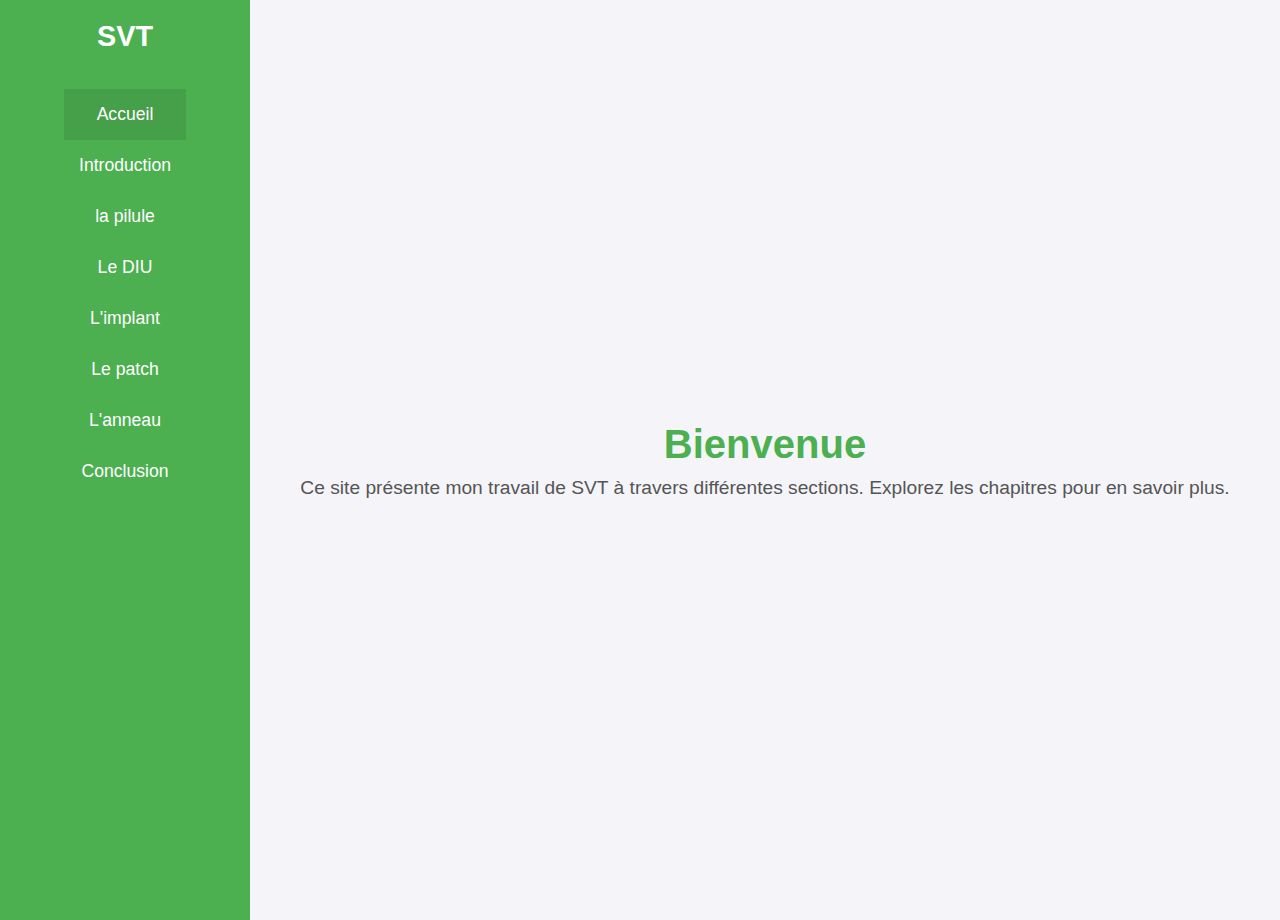
<file: index.html>
<!DOCTYPE html>
<html lang="fr">
<head>
  <meta charset="UTF-8">
  <meta name="viewport" content="width=device-width, initial-scale=1.0">
  <title>Accueil - Travail de SVT</title>
  <link rel="stylesheet" href="css/style.css">
</head>
<body>
<div class="sidebar">
  <h1>SVT</h1>
  <nav>
    <ul>
      <li><a href="index.html" class="active">Accueil</a></li>
      <li><a href="introduction.html">Introduction</a></li>
      <li><a href="Pilule.html">la pilule</a></li>
      <li><a href="DIU.html">Le DIU</a></li>
      <li><a href="Implant.html">L'implant</a></li>
      <li><a href="Patch.html">Le patch</a></li>
      <li><a href="Anneau.html">L'anneau</a></li>
      <li><a href="Conclusion.html">Conclusion</a></li>
    </ul>
  </nav>
</div>
<main>
  <section class="welcome">
    <h2>Bienvenue</h2>
    <p>Ce site présente mon travail de SVT à travers différentes sections. Explorez les chapitres pour en savoir plus.</p>
  </section>
</main>
</body>
</html>
</file>
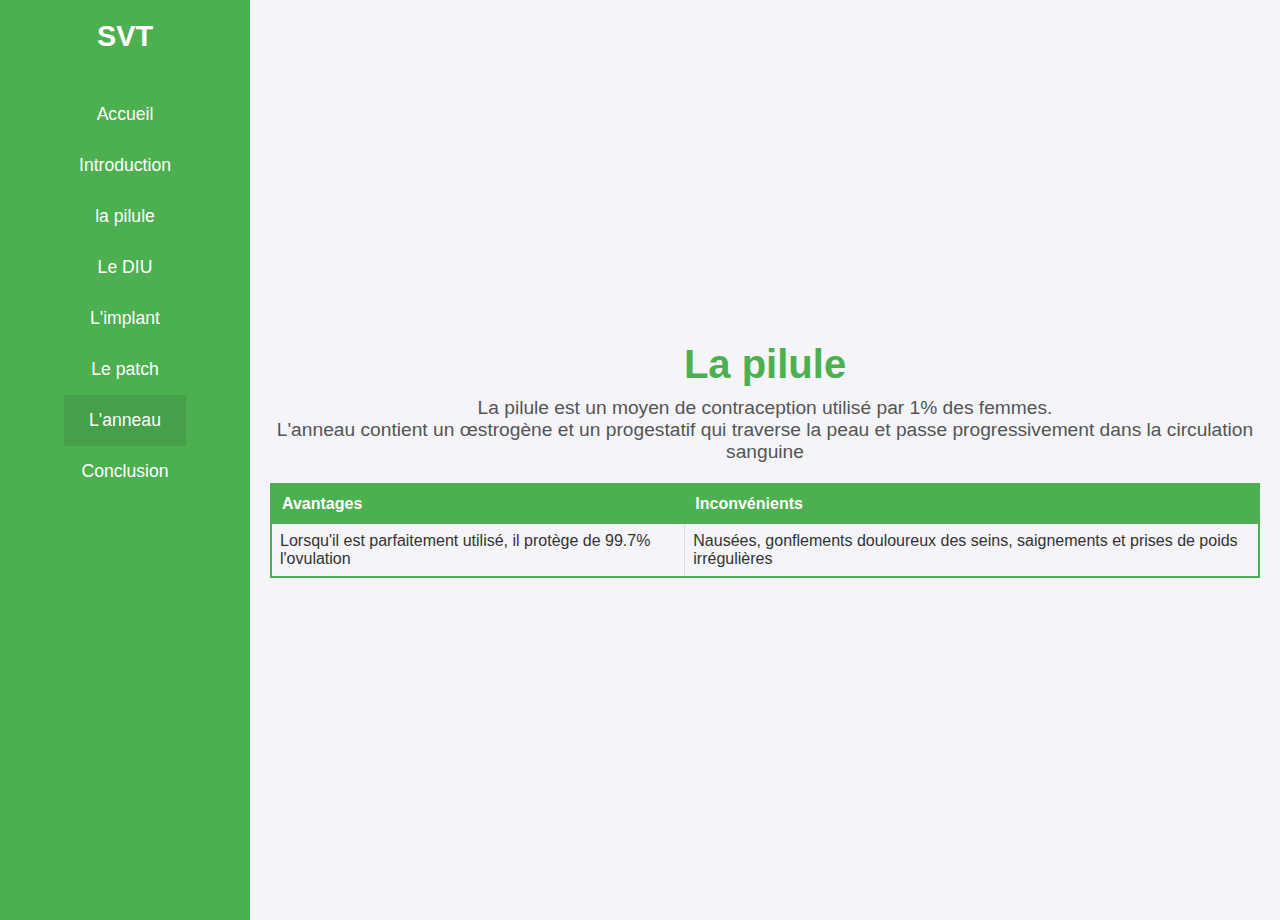
<file: Anneau.html>
<!DOCTYPE html>
<html lang="fr">
<head>
  <meta charset="UTF-8">
  <meta name="viewport" content="width=device-width, initial-scale=1.0">
  <title>La pilule - Travail de SVT</title>
  <link rel="stylesheet" href="css/style.css">
</head>
<body>
<div class="sidebar">
  <h1>SVT</h1>
  <nav>
    <ul>
      <li><a href="index.html">Accueil</a></li>
      <li><a href="introduction.html">Introduction</a></li>
      <li><a href="Pilule.html">la pilule</a></li>
      <li><a href="DIU.html">Le DIU</a></li>
      <li><a href="Implant.html">L'implant</a></li>
      <li><a href="Patch.html">Le patch</a></li>
      <li><a href="Anneau.html" class="active">L'anneau</a></li>
      <li><a href="Conclusion.html">Conclusion</a></li>
    </ul>
  </nav>
</div>
<main>
  <section class="content">
    <h2>La pilule</h2>
    <p>La pilule est un moyen de contraception utilisé par 1% des femmes. <br>L'anneau contient un œstrogène et un progestatif qui traverse la peau et passe progressivement dans la circulation sanguine</p>
    <table>
      <tr>
        <th>Avantages</th>
        <th>Inconvénients</th>
      </tr>
      <tr>
        <td>Lorsqu'il est parfaitement utilisé, il protège de 99.7% l'ovulation</td>
        <td>Nausées, gonflements douloureux des seins, saignements et prises de poids irrégulières</td>
      </tr>
    </table>
  </section>
</main>
</body>
</html>
</file>
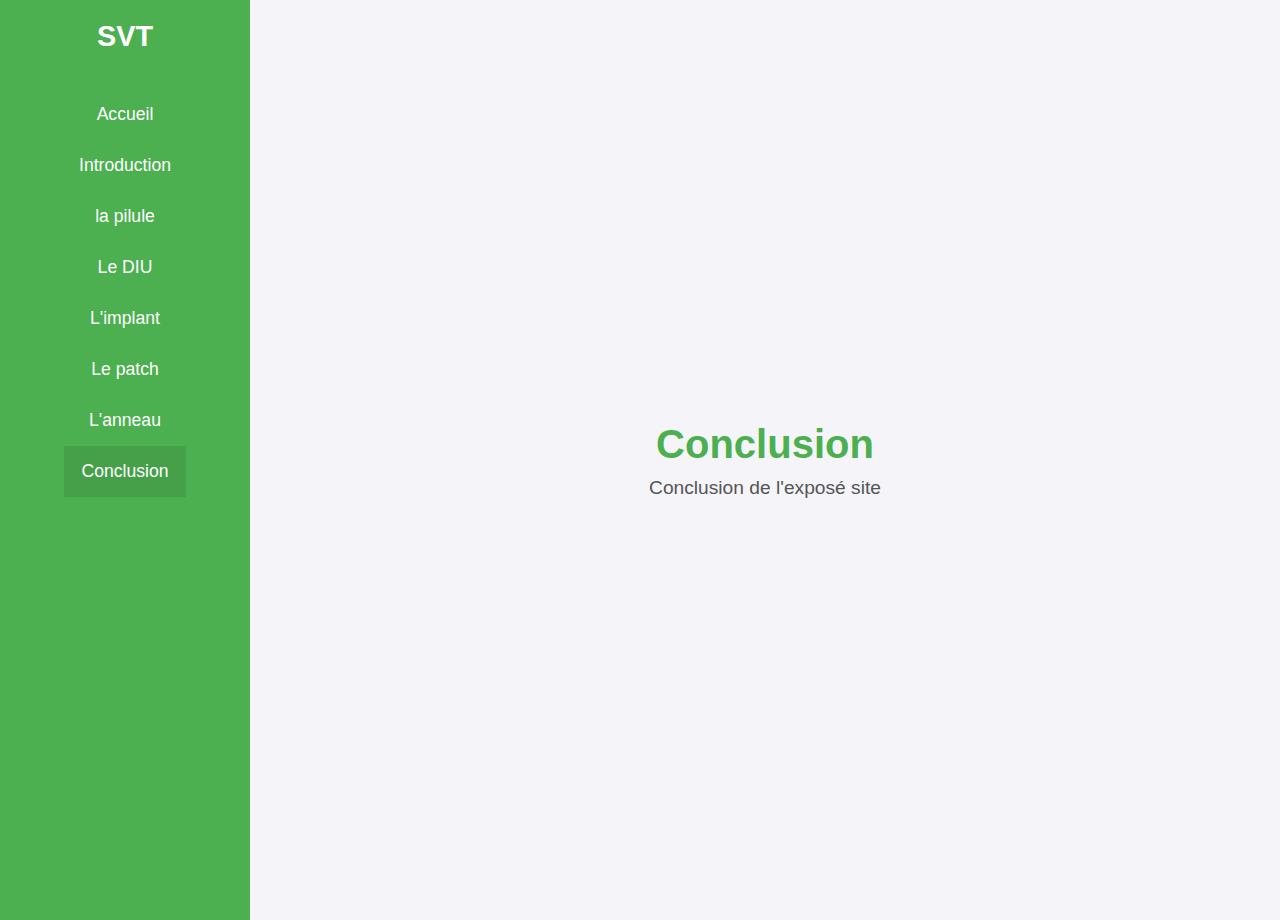
<file: Conclusion.html>
<!DOCTYPE html>
<html lang="fr">
<head>
  <meta charset="UTF-8">
  <meta name="viewport" content="width=device-width, initial-scale=1.0">
  <title>Accueil - Travail de SVT</title>
  <link rel="stylesheet" href="css/style.css">
</head>
<body>
<div class="sidebar">
  <h1>SVT</h1>
  <nav>
    <nav>
      <ul>
        <li><a href="index.html">Accueil</a></li>
        <li><a href="introduction.html">Introduction</a></li>
        <li><a href="Pilule.html">la pilule</a></li>
        <li><a href="DIU.html">Le DIU</a></li>
        <li><a href="Implant.html">L'implant</a></li>
        <li><a href="Patch.html">Le patch</a></li>
        <li><a href="Anneau.html">L'anneau</a></li>
        <li><a href="Conclusion.html" class="active">Conclusion</a></li>
      </ul>
  </nav>
</div>
<main>
  <section class="welcome">
    <h2>Conclusion</h2>
    <p>Conclusion de l'exposé site</p>
  </section>
</main>
</body>
</html>
</file>
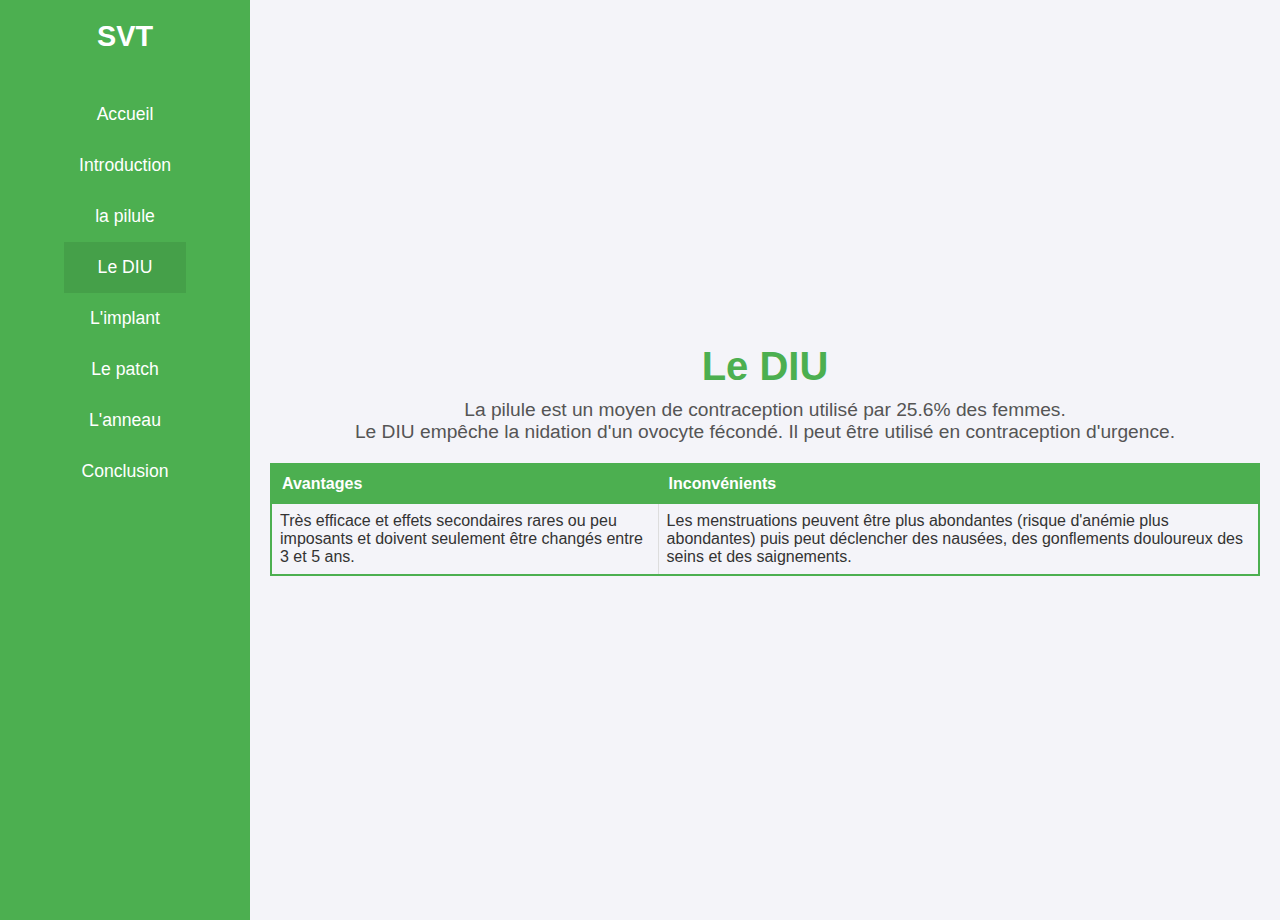
<file: DIU.html>
<!DOCTYPE html>
<html lang="fr">
<head>
  <meta charset="UTF-8">
  <meta name="viewport" content="width=device-width, initial-scale=1.0">
  <title>La pilule - Travail de SVT</title>
  <link rel="stylesheet" href="css/style.css">
</head>
<body>
<div class="sidebar">
  <h1>SVT</h1>
  <nav>
    <ul>
      <li><a href="index.html">Accueil</a></li>
      <li><a href="introduction.html">Introduction</a></li>
      <li><a href="Pilule.html">la pilule</a></li>
      <li><a href="DIU.html" class="active">Le DIU</a></li>
      <li><a href="Implant.html">L'implant</a></li>
      <li><a href="Patch.html">Le patch</a></li>
      <li><a href="Anneau.html">L'anneau</a></li>
      <li><a href="Conclusion.html">Conclusion</a></li>
    </ul>
  </nav>
</div>
<main>
  <section class="content">
    <h2>Le DIU</h2>
    <p>La pilule est un moyen de contraception utilisé par 25.6% des femmes. <br>Le DIU empêche la nidation d'un ovocyte fécondé. Il peut être utilisé en contraception d'urgence.</p>
    <table>
      <tr>
        <th>Avantages</th>
        <th>Inconvénients</th>
      </tr>
      <tr>
        <td>Très efficace et effets secondaires rares ou peu imposants et doivent seulement être changés entre 3 et 5 ans.</td>
        <td>Les menstruations peuvent être plus abondantes (risque d'anémie plus abondantes) puis peut déclencher des nausées, des gonflements douloureux des seins et des saignements.</td>
      </tr>
    </table>
  </section>
</main>
</body>
</html>
</file>
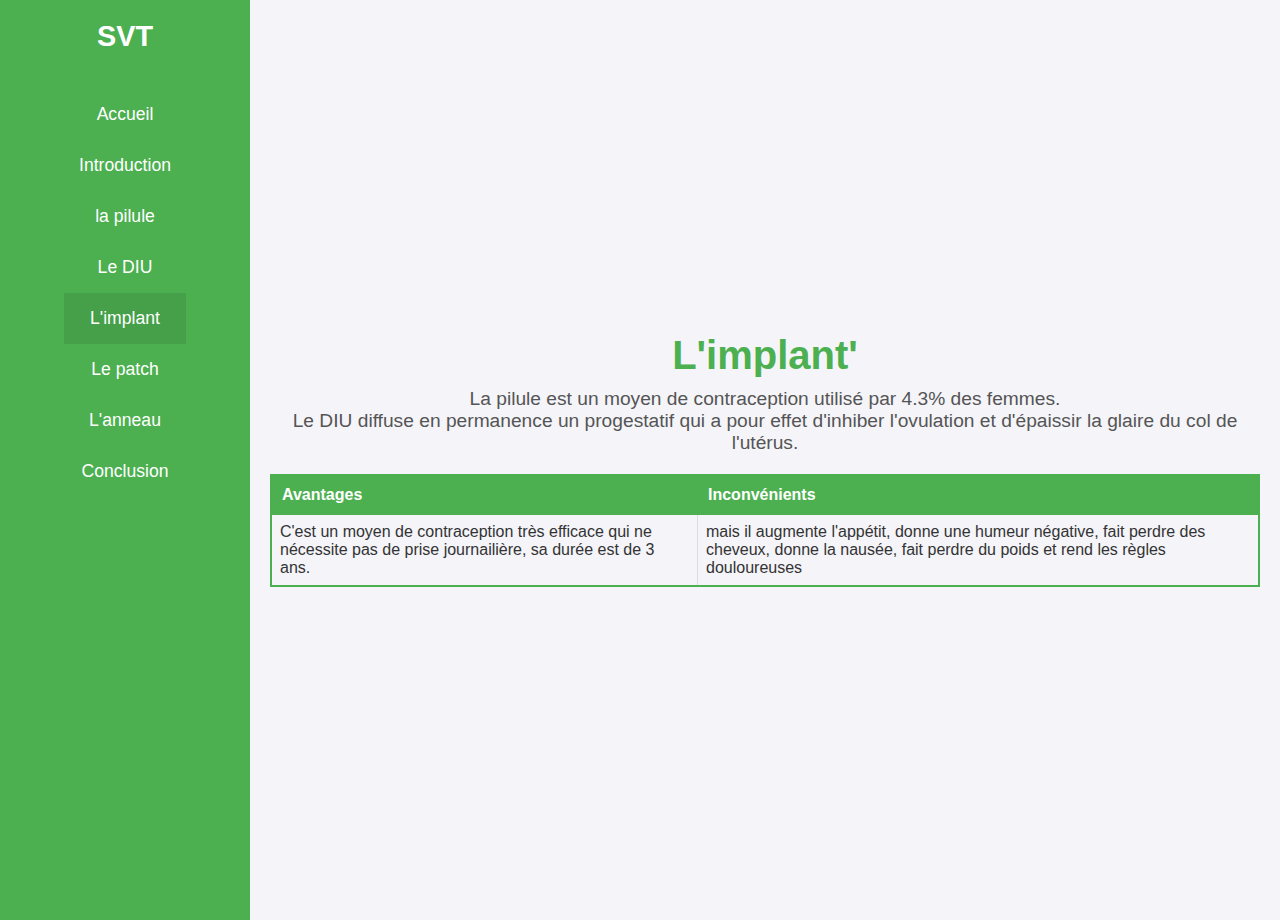
<file: Implant.html>
<!DOCTYPE html>
<html lang="fr">
<head>
  <meta charset="UTF-8">
  <meta name="viewport" content="width=device-width, initial-scale=1.0">
  <title>La pilule - Travail de SVT</title>
  <link rel="stylesheet" href="css/style.css">
</head>
<body>
<div class="sidebar">
  <h1>SVT</h1>
  <nav>
    <ul>
      <li><a href="index.html">Accueil</a></li>
      <li><a href="introduction.html">Introduction</a></li>
      <li><a href="Pilule.html">la pilule</a></li>
      <li><a href="DIU.html">Le DIU</a></li>
      <li><a href="Implant.html" class="active">L'implant</a></li>
      <li><a href="Patch.html">Le patch</a></li>
      <li><a href="Anneau.html">L'anneau</a></li>
      <li><a href="Conclusion.html">Conclusion</a></li>
    </ul>
  </nav>
</div>
<main>
  <section class="content">
    <h2>L'implant'</h2>
    <p>La pilule est un moyen de contraception utilisé par 4.3% des femmes. <br>Le DIU diffuse en permanence un progestatif qui a pour effet d'inhiber l'ovulation et d'épaissir la glaire du col de l'utérus.</p>
    <table>
      <tr>
        <th>Avantages</th>
        <th>Inconvénients</th>
      </tr>
      <tr>
        <td>C'est un moyen de contraception très efficace qui ne nécessite pas de prise journailière, sa durée est de 3 ans.</td>
        <td>mais il augmente l'appétit, donne une humeur négative, fait perdre des cheveux, donne la nausée, fait perdre du poids et rend les règles douloureuses</td>
      </tr>
    </table>
  </section>
</main>
</body>
</html>
</file>
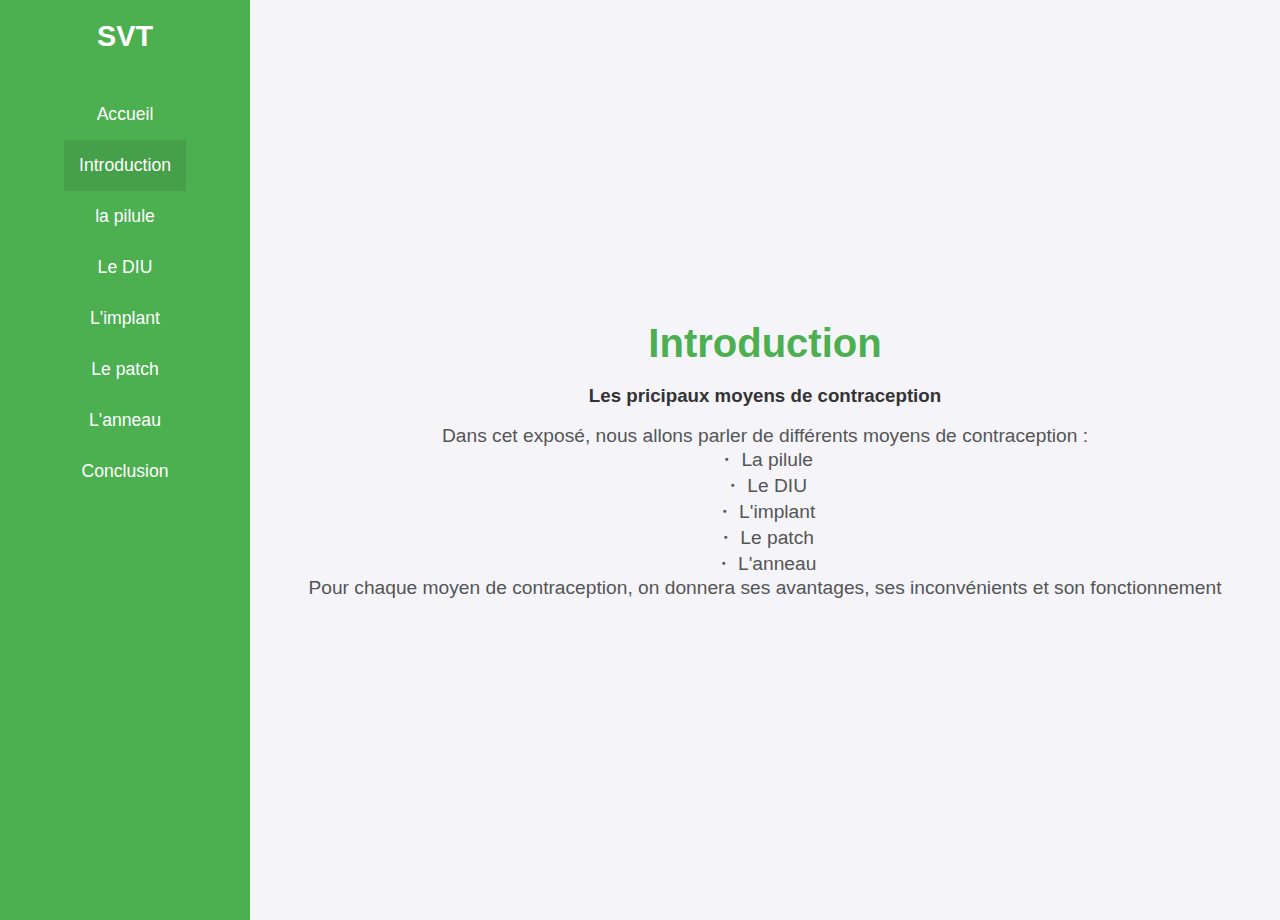
<file: introduction.html>
<!DOCTYPE html>
<html lang="fr">
<head>
  <meta charset="UTF-8">
  <meta name="viewport" content="width=device-width, initial-scale=1.0">
  <title>Introduction - Travail de SVT</title>
  <link rel="stylesheet" href="css/style.css">
</head>
<body>
<div class="sidebar">
  <h1>SVT</h1>
  <nav>
    <ul>
      <li><a href="index.html">Accueil</a></li>
      <li><a href="introduction.html" class="active">Introduction</a></li>
      <li><a href="Pilule.html">la pilule</a></li>
      <li><a href="DIU.html">Le DIU</a></li>
      <li><a href="Implant.html">L'implant</a></li>
      <li><a href="Patch.html">Le patch</a></li>
      <li><a href="Anneau.html">L'anneau</a></li>
      <li><a href="Conclusion.html">Conclusion</a></li>
    </ul>
  </nav>
</div>
<main>
  <section class="content">
    <h2>Introduction</h2>
    <h3>Les pricipaux moyens de contraception</h3>
    <p>Dans cet exposé, nous allons parler de différents moyens de contraception : <br> ・ La pilule <br> ・ Le DIU <br> ・ L'implant <br> ・ Le patch <br> ・ L'anneau <br>Pour chaque moyen de contraception, on donnera ses avantages, ses inconvénients et son fonctionnement</p>
  </section>
</main>
</body>
</html>
</file>
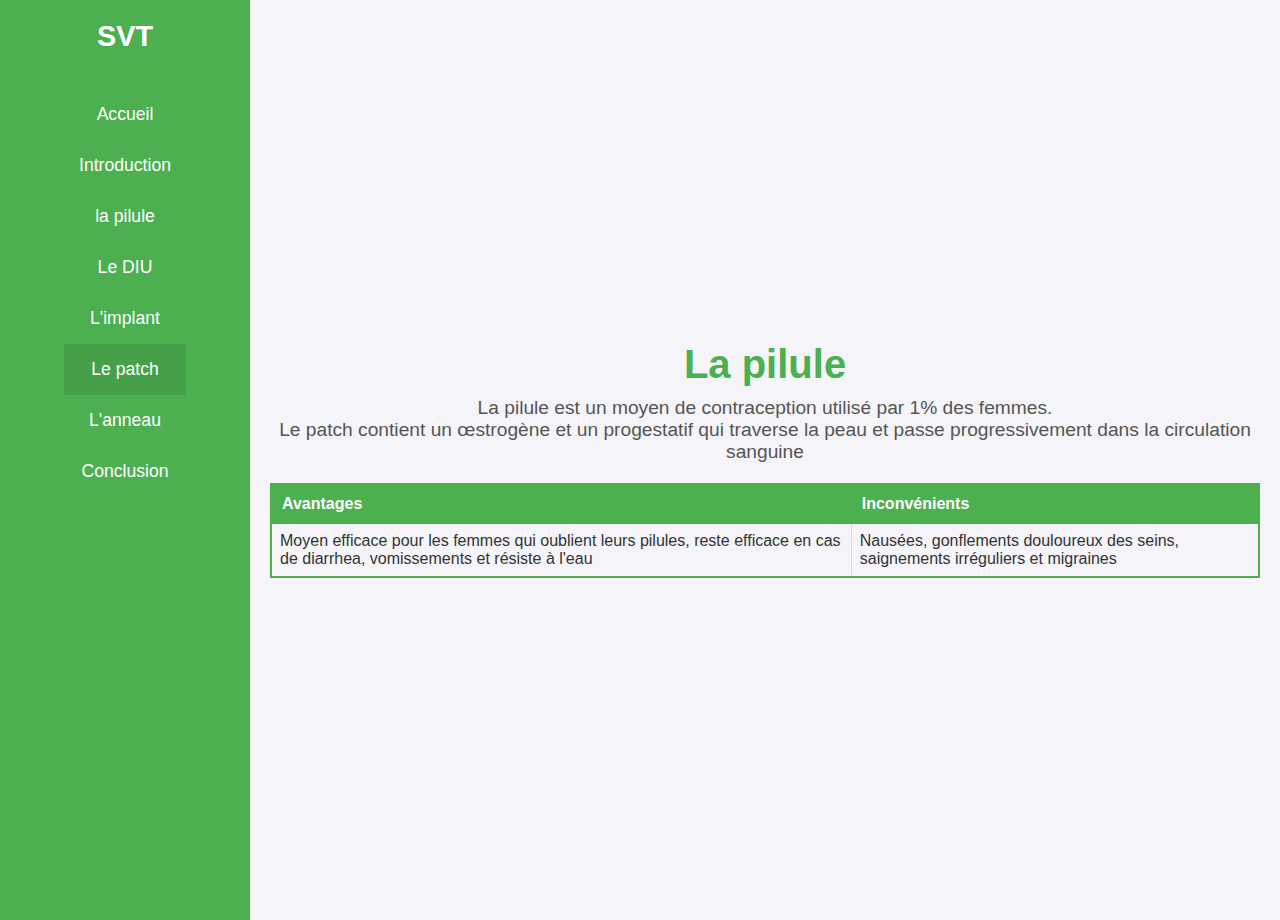
<file: Patch.html>
<!DOCTYPE html>
<html lang="fr">
<head>
  <meta charset="UTF-8">
  <meta name="viewport" content="width=device-width, initial-scale=1.0">
  <title>La pilule - Travail de SVT</title>
  <link rel="stylesheet" href="css/style.css">
</head>
<body>
<div class="sidebar">
  <h1>SVT</h1>
  <nav>
    <ul>
      <li><a href="index.html">Accueil</a></li>
      <li><a href="introduction.html">Introduction</a></li>
      <li><a href="Pilule.html">la pilule</a></li>
      <li><a href="DIU.html">Le DIU</a></li>
      <li><a href="Implant.html">L'implant</a></li>
      <li><a href="Patch.html" class="active">Le patch</a></li>
      <li><a href="Anneau.html">L'anneau</a></li>
      <li><a href="Conclusion.html">Conclusion</a></li>
    </ul>
  </nav>
</div>
<main>
  <section class="content">
    <h2>La pilule</h2>
    <p>La pilule est un moyen de contraception utilisé par 1% des femmes. <br>Le patch contient un œstrogène et un progestatif qui traverse la peau et passe progressivement dans la circulation sanguine</p>
    <table>
      <tr>
        <th>Avantages</th>
        <th>Inconvénients</th>
      </tr>
      <tr>
        <td>Moyen efficace pour les femmes qui oublient leurs pilules, reste efficace en cas de diarrhea, vomissements et résiste à l'eau</td>
        <td>Nausées, gonflements douloureux des seins, saignements irréguliers et migraines</td>
      </tr>
    </table>
  </section>
</main>
</body>
</html>
</file>
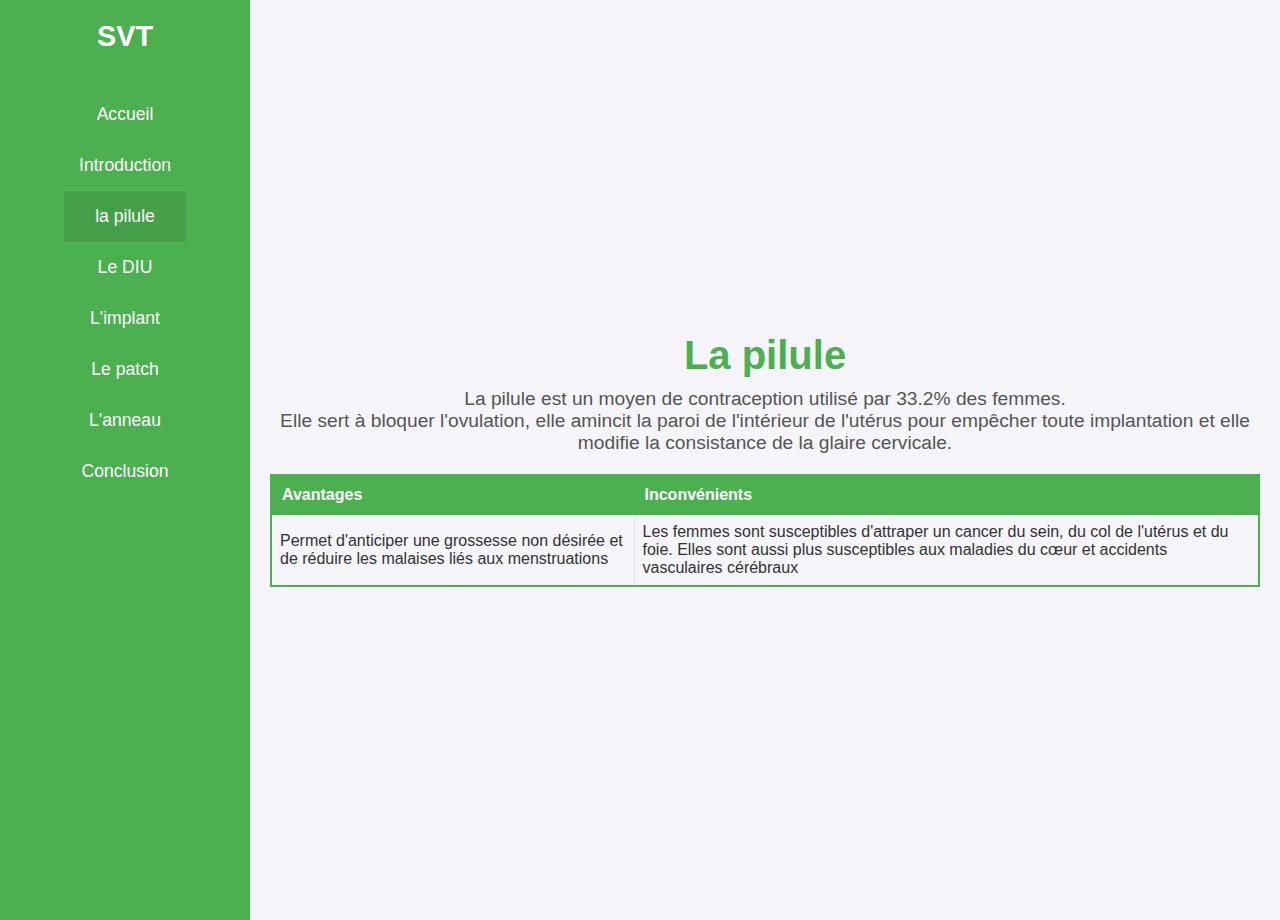
<file: Pilule.html>
<!DOCTYPE html>
<html lang="fr">
<head>
  <meta charset="UTF-8">
  <meta name="viewport" content="width=device-width, initial-scale=1.0">
  <title>La pilule - Travail de SVT</title>
  <link rel="stylesheet" href="css/style.css">
</head>
<body>
<div class="sidebar">
  <h1>SVT</h1>
  <nav>
    <ul>
      <li><a href="index.html">Accueil</a></li>
      <li><a href="introduction.html">Introduction</a></li>
      <li><a href="Pilule.html" class="active">la pilule</a></li>
      <li><a href="DIU.html">Le DIU</a></li>
      <li><a href="Implant.html">L'implant</a></li>
      <li><a href="Patch.html">Le patch</a></li>
      <li><a href="Anneau.html">L'anneau</a></li>
      <li><a href="Conclusion.html">Conclusion</a></li>
    </ul>
  </nav>
</div>
<main>
  <section class="content">
    <h2>La pilule</h2>
    <p>La pilule est un moyen de contraception utilisé par 33.2% des femmes. <br>Elle sert à bloquer l'ovulation, elle amincit la paroi de l'intérieur de l'utérus pour empêcher toute implantation et elle modifie la consistance de la glaire cervicale.</p>
    <table>
      <tr>
        <th>Avantages</th>
        <th>Inconvénients</th>
      </tr>
      <tr>
        <td>Permet d'anticiper une grossesse non désirée et de réduire les malaises liés aux menstruations</td>
        <td>Les femmes sont susceptibles d'attraper un cancer du sein, du col de l'utérus et du foie. Elles sont aussi plus susceptibles aux maladies du cœur et accidents vasculaires cérébraux</td>
      </tr>
    </table>
  </section>
</main>
</body>
</html>
</file>
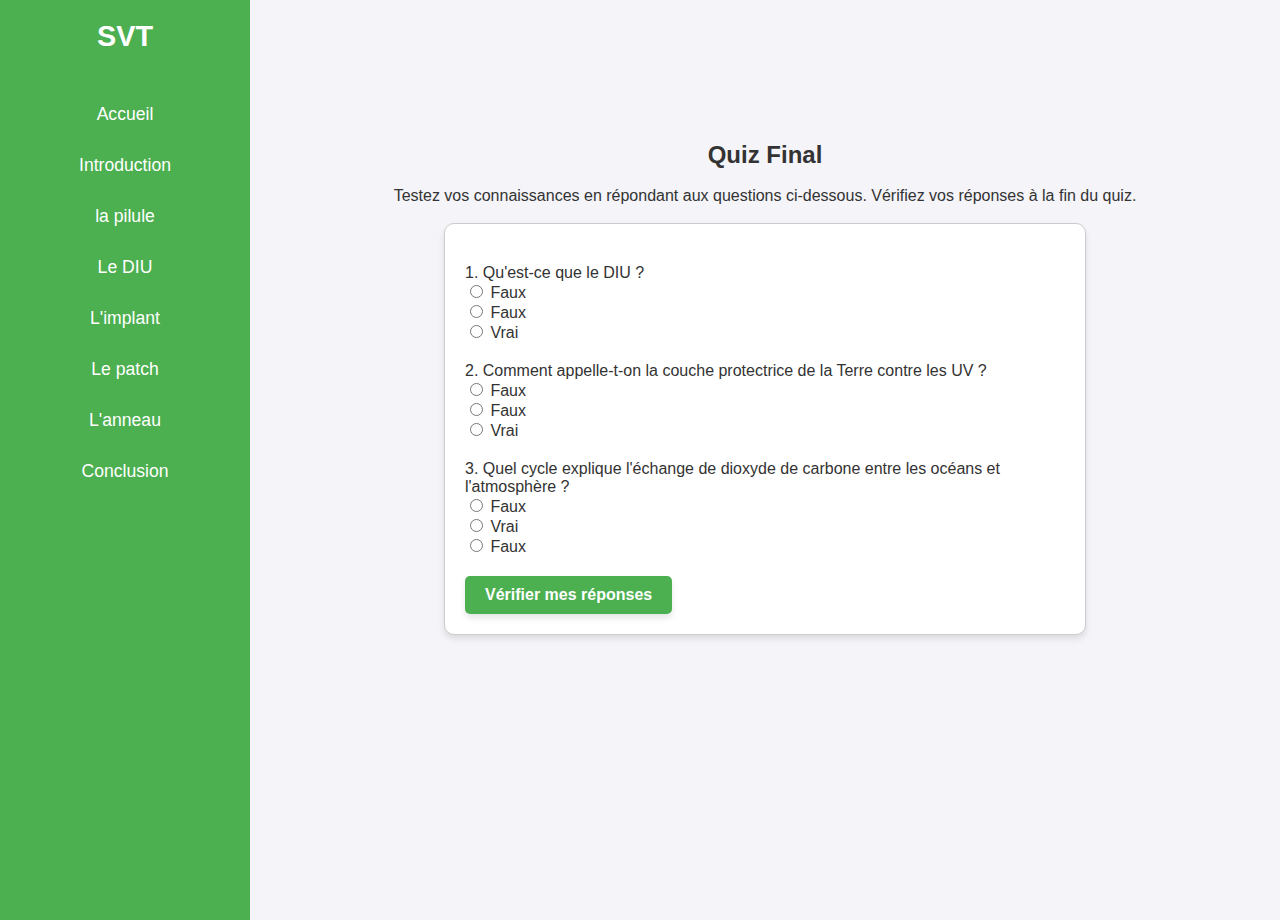
<file: quiz.html>
<!DOCTYPE html>
<html lang="fr">
<head>
  <meta charset="UTF-8">
  <meta name="viewport" content="width=device-width, initial-scale=1.0">
  <title>Quiz - Travail de SVT</title>
  <link rel="stylesheet" href="css/style.css">
</head>
<body>
<div class="sidebar">
  <h1>SVT</h1>
  <nav>
    <ul>
      <li><a href="index.html">Accueil</a></li>
      <li><a href="introduction.html">Introduction</a></li>
      <li><a href="Pilule.html">la pilule</a></li>
      <li><a href="DIU.html">Le DIU</a></li>
      <li><a href="Implant.html">L'implant</a></li>
      <li><a href="Patch.html">Le patch</a></li>
      <li><a href="Anneau.html">L'anneau</a></li>
      <li><a href="Conclusion.html">Conclusion</a></li>
    </ul>
  </nav>
</div>
<main>
  <section class="quiz">
    <h2>Quiz Final</h2>
    <br>
    <p>Testez vos connaissances en répondant aux questions ci-dessous. Vérifiez vos réponses à la fin du quiz.</p>
    <br>

    <form id="quizForm">
      <!-- Question 1 -->
      <div class="question">
        <p>1. Qu'est-ce que le DIU ?</p>
        <label>
          <input type="radio" name="q1" value="Faux"> Faux
        </label><br>
        <label>
          <input type="radio" name="q1" value="Faux"> Faux
        </label><br>
        <label>
          <input type="radio" name="q1" value="Vrai"> Vrai
        </label>
      </div>

      <!-- Question 2 -->
      <div class="question">
        <p>2. Comment appelle-t-on la couche protectrice de la Terre contre les UV ?</p>
        <label>
          <input type="radio" name="q2" value="Faux"> Faux
        </label><br>
        <label>
          <input type="radio" name="q2" value="Faux"> Faux
        </label><br>
        <label>
          <input type="radio" name="q2" value="Vrai"> Vrai
        </label>
      </div>

      <!-- Question 3 -->
      <div class="question">
        <p>3. Quel cycle explique l'échange de dioxyde de carbone entre les océans et l'atmosphère ?</p>
        <label>
          <input type="radio" name="q3" value="Faux"> Faux
        </label><br>
        <label>
          <input type="radio" name="q3" value="Vrai"> Vrai
        </label><br>
        <label>
          <input type="radio" name="q3" value="Faux"> Faux
        </label>
      </div>

      <button type="submit" class="btn-validate">
        Vérifier mes réponses
      </button>
    </form>

    <div class="answers" style="opacity: 0;">
      <h3>Correction</h3>
      <ul id="resultList">
        <!-- Les résultats seront affichés ici -->
      </ul>
      <h4 id="score">Note : 0/3</h4>
    </div>
  </section>
</main>
<script>
  const correctAnswers = {
    q1: "Vrai",  // Bonne réponse pour la question 1
    q2: "Vrai",   // Bonne réponse pour la question 2
    q3: "Vrai"  // Bonne réponse pour la question 3
  };

  const form = document.getElementById('quizForm');
  const resultList = document.getElementById('resultList');
  const scoreElement = document.getElementById('score');

  form.addEventListener('submit', function(e) {
    e.preventDefault();

    // Afficher la correction
    resultList.innerHTML = "";  // Effacer les résultats précédents
    let score = 0;

    // Vérifier chaque question
    for (let question in correctAnswers) {
      const selectedAnswer = form.querySelector(`input[name="${question}"]:checked`);

      if (selectedAnswer) {
        const userAnswer = selectedAnswer.value;
        const correctAnswer = correctAnswers[question];

        // Ajouter la réponse de l'utilisateur avec la validation (correct/incorrect) et la bonne réponse
        const listItem = document.createElement('li');
        if (userAnswer === correctAnswer) {
          listItem.innerHTML = `${question} : ${userAnswer} - <strong>✔</strong>`;
        } else {
          listItem.innerHTML = `${question} : ${userAnswer} - <strong>✖</strong> (Bonne réponse : ${correctAnswer})`;
        }
        resultList.appendChild(listItem);

        // Calculer le score
        if (userAnswer === correctAnswer) {
          score++;
        }
      } else {
        // Ajouter un message si l'utilisateur n'a pas répondu à la question
        const listItem = document.createElement('li');
        listItem.innerHTML = `${question} : Non répondu - <strong>Incorrect</strong> (Bonne réponse : ${correctAnswers[question]})`;
        resultList.appendChild(listItem);
      }
    }

    // Afficher la note
    scoreElement.innerHTML = `Note : ${score}/3`;

    // Afficher les résultats
    document.querySelector('.answers').style.opacity = 1;
  });
</script>
</body>
</html>
</file>
<file: css/style.css>
/* Global Styles */
body {
  margin: 0;
  font-family: 'Arial', sans-serif;
  color: #333;
  display: flex;
}

h1, h2, p {
  margin: 0;
}

/* Sidebar */
.sidebar {
  width: 250px;
  height: 100vh;
  background-color: #4CAF50;
  color: white;
  display: flex;
  flex-direction: column;
  align-items: center;
  padding-top: 20px;
  box-shadow: 2px 0 5px rgba(0, 0, 0, 0.1);
}

.sidebar h1 {
  font-size: 1.8em;
  margin-bottom: 20px;
}

.sidebar nav ul {
  list-style: none;
  padding: 0;
  width: 100%;
}

.sidebar nav ul li {
  width: 100%;
}

.sidebar nav ul li a {
  display: block;
  padding: 15px;
  text-align: center;
  color: white;
  text-decoration: none;
  font-size: 1.1em;
  transition: background 0.3s;
}

.sidebar nav ul li a:hover,
.sidebar nav ul li a.active {
  background-color: #45a049;
}

/* Main Content */
main {
  flex: 1;
  display: flex;
  flex-direction: column;
  align-items: center;
  justify-content: center;
  padding: 20px;
  background-color: #f4f4f9;
}

.content, .welcome {
  text-align: center;
}

.content h2, .welcome h2 {
  font-size: 2.5em;
  color: #4CAF50;
  margin-bottom: 10px;
}

.content p, .welcome p {
  font-size: 1.2em;
  color: #555;
}

/* Quiz Section */
.quiz {
  text-align: center;
  margin-top: 20px;
}

.question {
  margin: 20px 0;
}

form {
  max-width: 600px;
  margin: 0 auto;
  text-align: left;
  background: #fff;
  padding: 20px;
  border: 1px solid #ccc;
  border-radius: 10px;
  box-shadow: 0 4px 6px rgba(0, 0, 0, 0.1);
}

.answers {
  margin-top: 30px;
  padding: 15px;
  border: 1px solid #4CAF50;
  background-color: #f9fff9;
  max-width: 600px;
  margin: 30px auto 0;
  border-radius: 10px;
  text-align: left;
}

.answers h3 {
  color: #4CAF50;
  margin-bottom: 10px;
}

.answers ul {
  padding: 0;
  list-style: none;
}

.answers ul li {
  margin-bottom: 5px;
}

/* Bouton de validation */
.btn-validate {
  display: inline-block;
  background-color: #4CAF50; /* Vert clair */
  color: white;
  font-size: 1em;
  font-weight: bold;
  padding: 10px 20px;
  border: none;
  border-radius: 5px;
  cursor: pointer;
  text-align: center;
  text-decoration: none;
  box-shadow: 0 4px 6px rgba(0, 0, 0, 0.1);
  transition: background-color 0.3s, transform 0.2s, box-shadow 0.3s;
}

.btn-validate:hover {
  background-color: #45a049; /* Vert légèrement plus foncé */
  box-shadow: 0 6px 8px rgba(0, 0, 0, 0.15);
}

.btn-validate:active {
  transform: scale(0.98);
  box-shadow: 0 2px 4px rgba(0, 0, 0, 0.2);
}
/* Style du tableau */
table {
  width: 100%;
  border-collapse: collapse; /* Supprime les bordures doubles */
  margin-top: 20px;
  border: 2px solid #4CAF50; /* Bordure extérieure du tableau */
}

/* Style des en-têtes */
th {
  background-color: #4CAF50;
  color: white;
  text-align: left;
  padding: 10px;
  border: 1px solid #4CAF50; /* Bordure autour des cellules d'en-tête */
}

/* Style des cellules de données */
td {
  text-align: left;
  padding: 8px;
  border-bottom: 1px solid #ddd; /* Bordure fine sous chaque cellule */
  border-left: 1px solid #ddd; /* Bordure gauche pour chaque cellule */
}

/* Style pour les lignes impaires (alternance de couleur) */
tr:nth-child(odd) {
  background-color: #f2f2f2;
}

/* Style au survol d'une ligne */
tr:hover {
  background-color: #ddd;
}

/* Bordure droite de la dernière cellule */
td:last-child {
  border-right: 1px solid #ddd; /* Bordure droite pour la dernière cellule */
}
</file>
